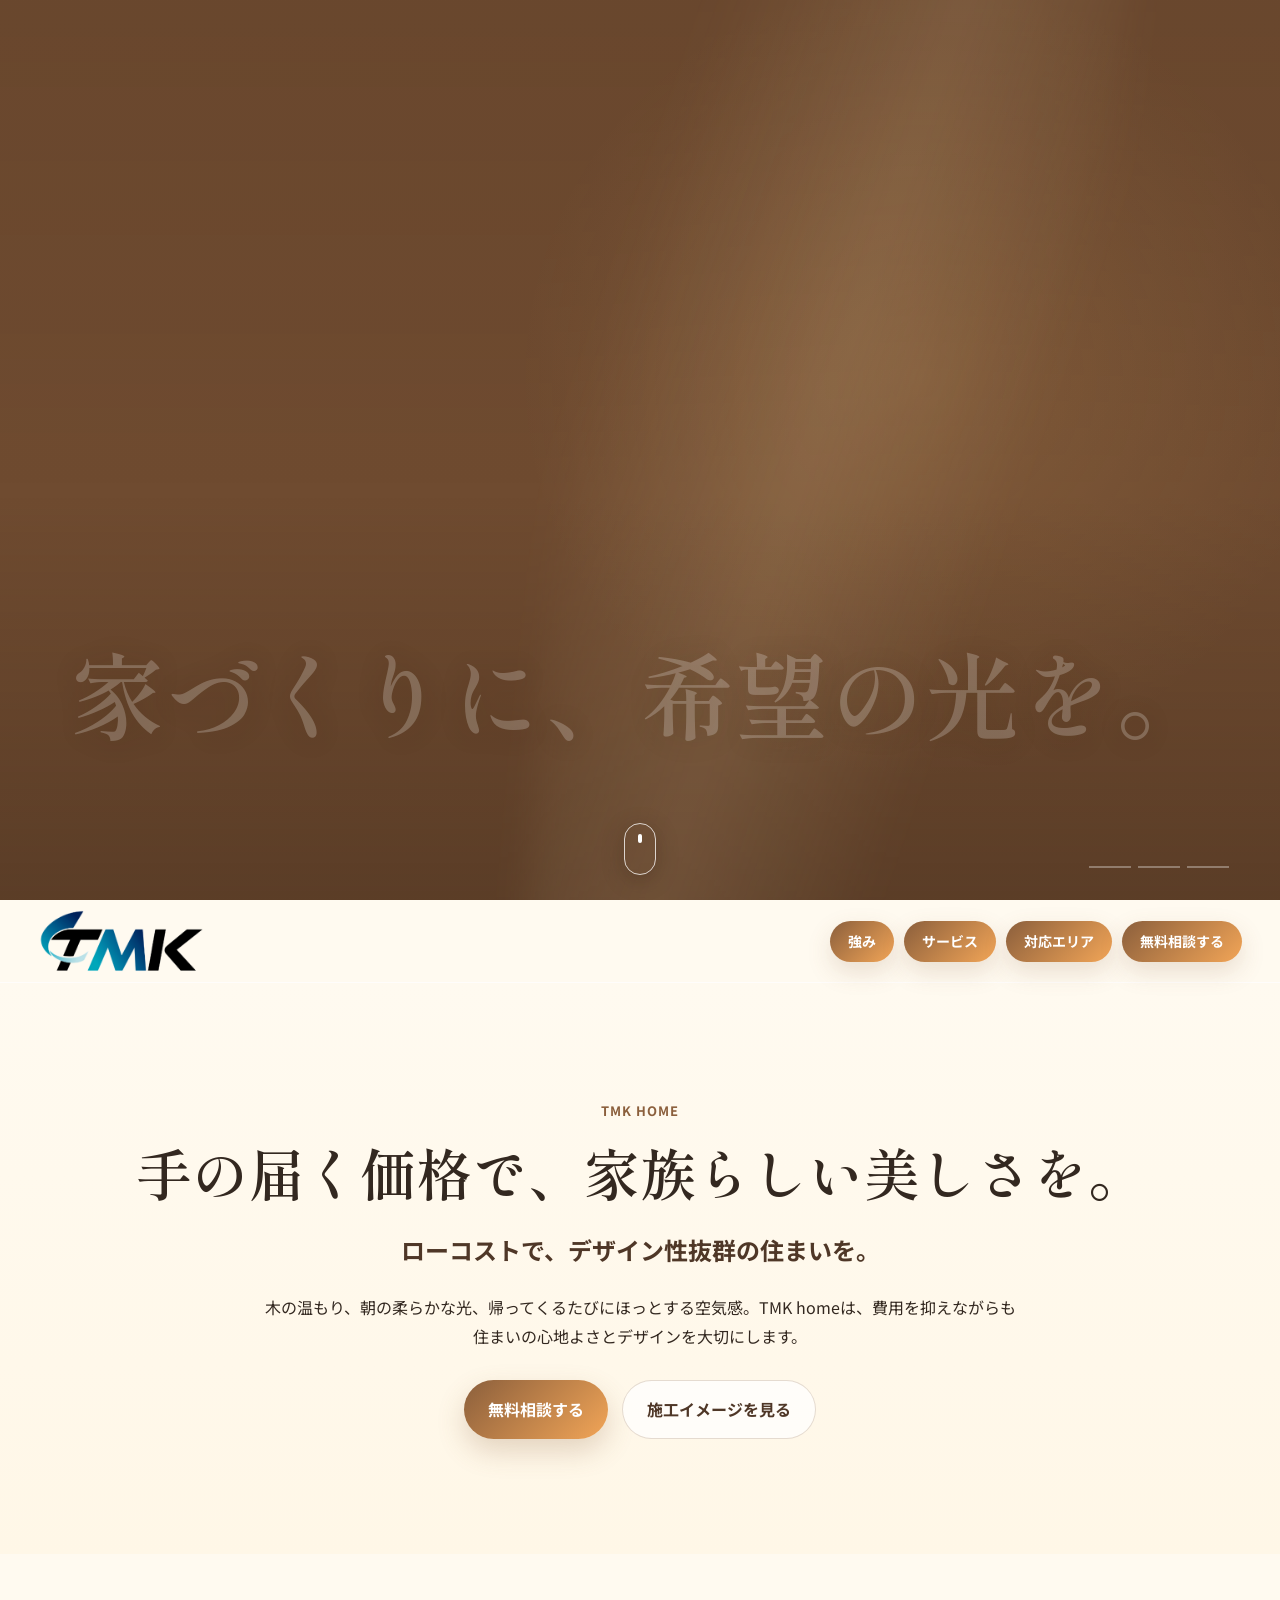
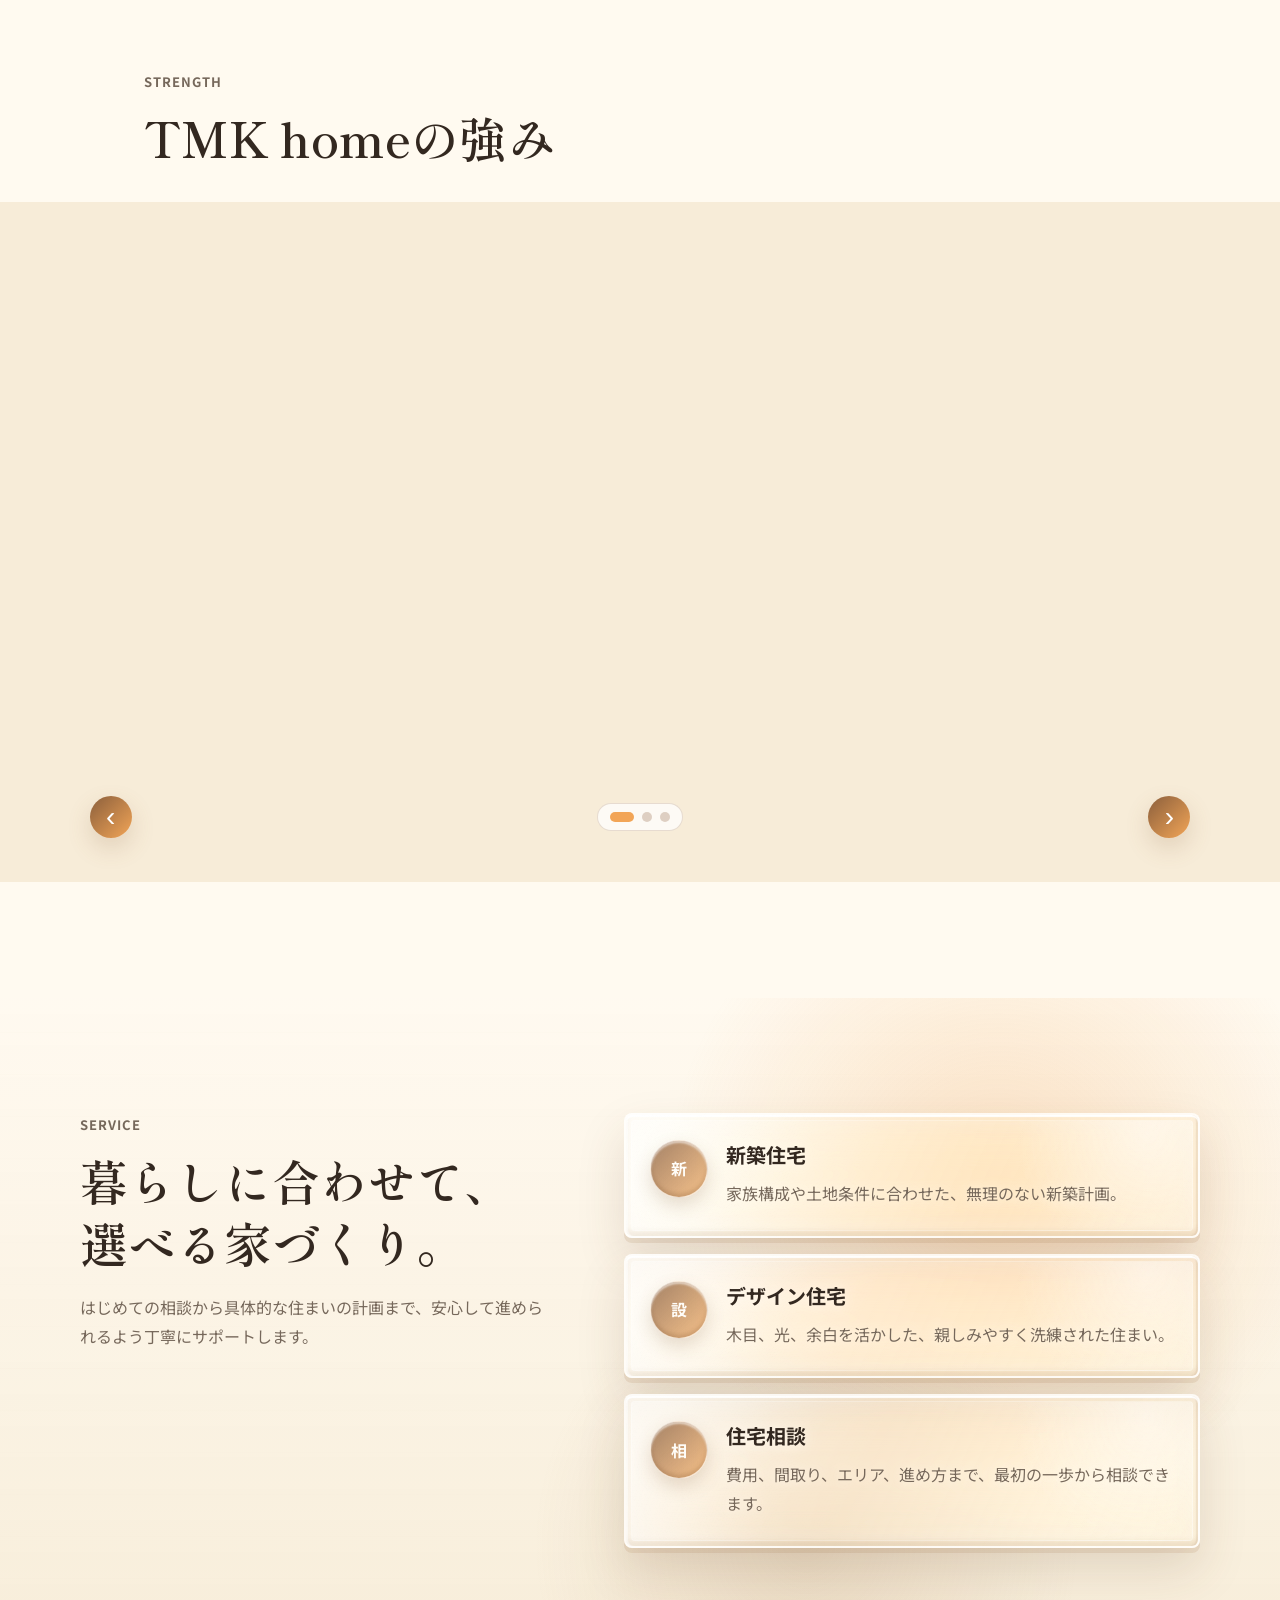
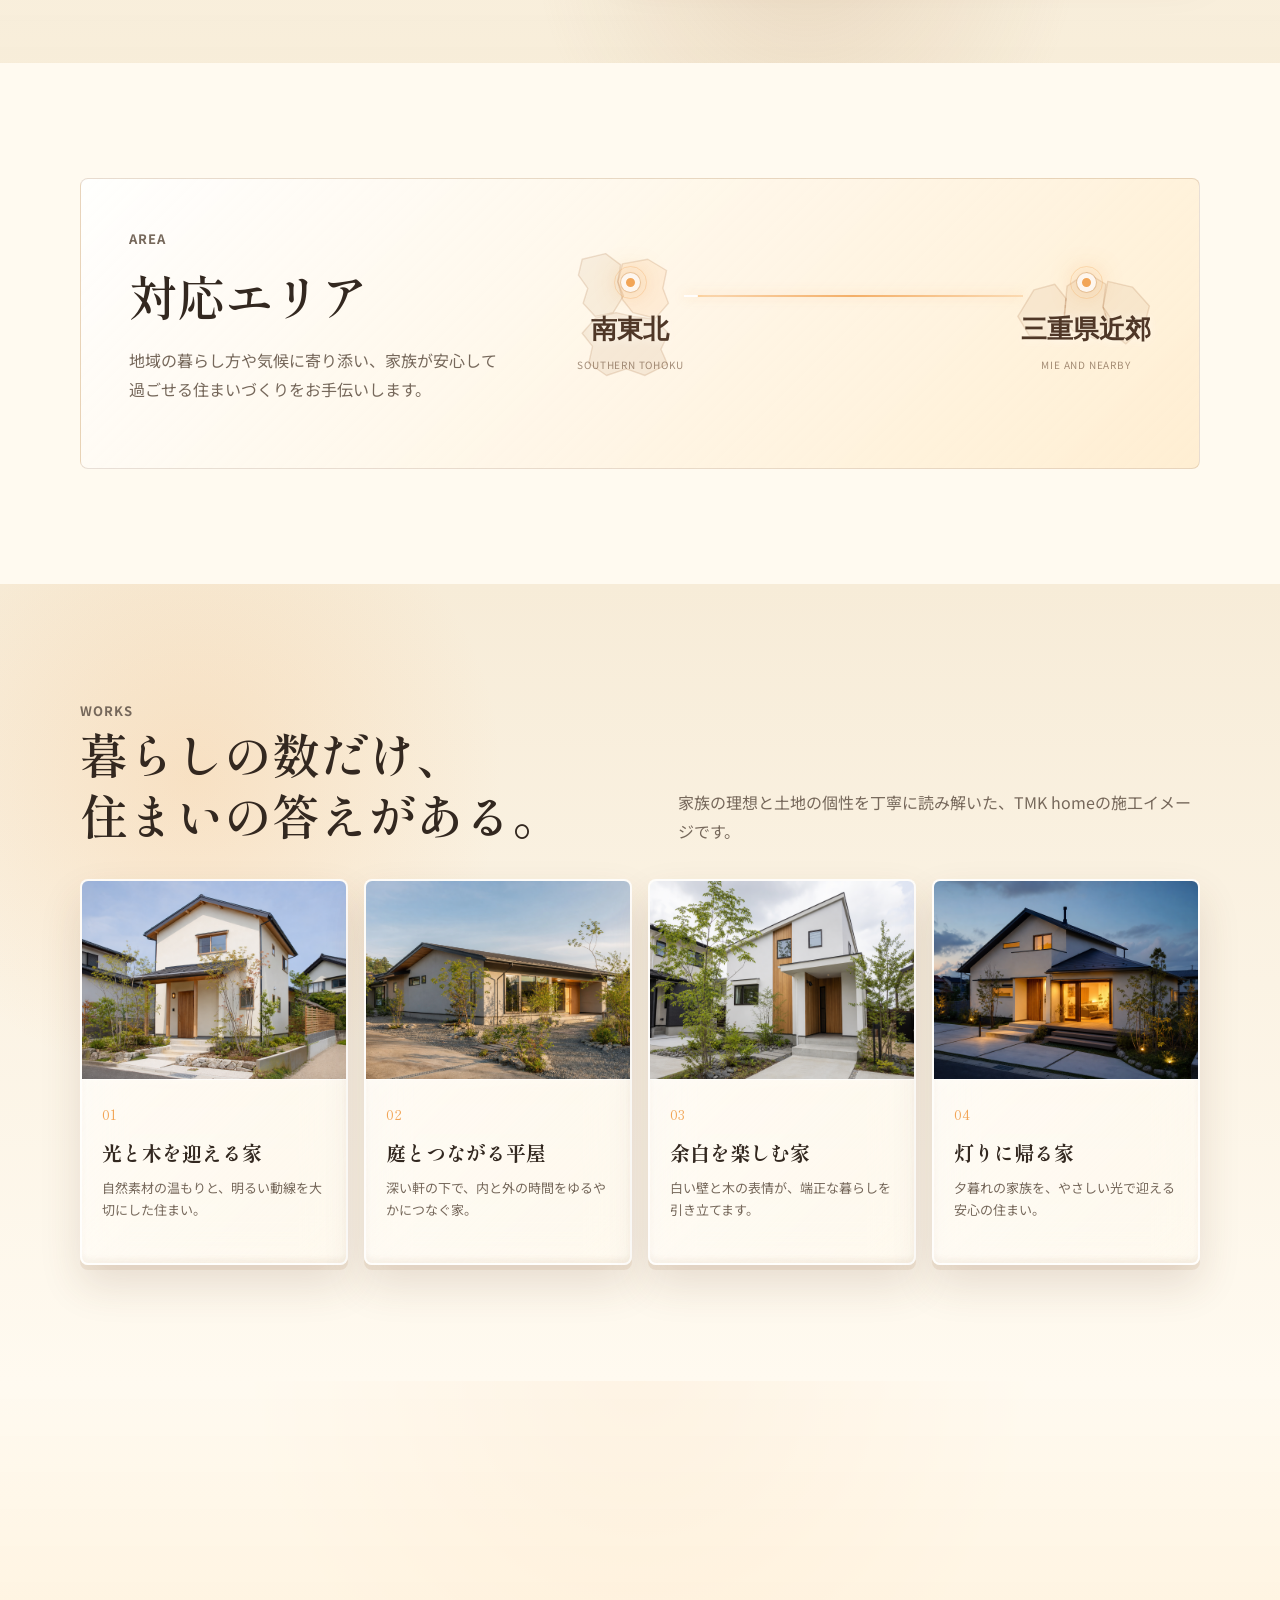
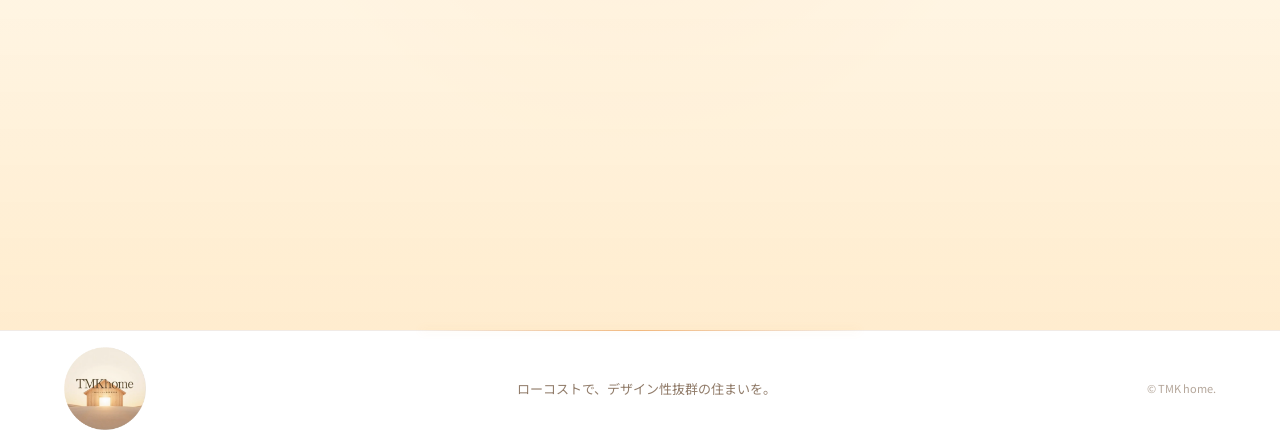
<file: index.html>
<!DOCTYPE html>
<html lang="ja">
<head>
  <meta charset="UTF-8">
  <meta name="viewport" content="width=device-width, initial-scale=1.0">
  <title>TMK home | 家づくりに、希望の光を。</title>
  <meta name="description" content="TMK homeは、南東北・三重県近郊でローコストかつデザイン性の高い住まいづくりを行う住宅会社です。">
  <link rel="preconnect" href="https://fonts.googleapis.com">
  <link rel="preconnect" href="https://fonts.gstatic.com" crossorigin>
  <link href="https://fonts.googleapis.com/css2?family=Noto+Sans+JP:wght@400;500;700&family=Shippori+Mincho:wght@500;600&display=swap" rel="stylesheet">
  <link rel="stylesheet" href="styles.css">
</head>
<body>
  <main id="top">
    <section class="cinematic-hero" aria-label="朝日の差し込むTMK homeの住まい">
      <div class="hero-tour">
        <img class="tour-frame" src="hero-cinematic.png" alt="朝日が差し込む木の温もりあるリビング全景">
        <img class="tour-frame" src="hero-tour-2.png" alt="リビングからダイニングとキッチンへ近づく眺め">
        <img class="tour-frame" src="hero-tour-3.png" alt="ソファと階段を中心に眺めるリビング">
      </div>
      <span class="cinematic-light" aria-hidden="true"></span>
      <h1 class="cinematic-copy">家づくりに、希望の光を。</h1>
      <div class="tour-progress" aria-hidden="true"><span></span><span></span><span></span></div>
      <a class="scroll-cue" href="#message" aria-label="次のセクションへスクロール">
        <span></span>
      </a>
    </section>

  <header class="site-header">
    <a class="header-logo" href="#top" aria-label="TMK home トップへ">
      <img src="logo2-clean.png" alt="TMK home">
    </a>
    <nav class="header-nav" aria-label="メインナビゲーション">
      <a class="nav-button" href="#strengths">強み</a>
      <a class="nav-button" href="#services">サービス</a>
      <a class="nav-button" href="#area">対応エリア</a>
      <a class="nav-button" href="#contact">無料相談する</a>
    </nav>
  </header>

    <section class="section intro" id="message">
      <div class="section-inner narrow reveal">
        <p class="section-kicker intro-brand">TMK home</p>
        <h2 class="intro-copy">手の届く価格で、家族らしい美しさを。</h2>
        <p class="hero-copy intro-hero-copy">ローコストで、デザイン性抜群の住まいを。</p>
        <p>木の温もり、朝の柔らかな光、帰ってくるたびにほっとする空気感。TMK homeは、費用を抑えながらも住まいの心地よさとデザインを大切にします。</p>
        <div class="hero-actions intro-actions">
          <a class="button primary" href="#contact">無料相談する</a>
          <a class="button secondary" href="#works">施工イメージを見る</a>
        </div>
      </div>
    </section>

    <section class="section strengths" id="strengths">
      <div class="section-inner">
        <div class="section-heading reveal">
          <p class="section-kicker">Strength</p>
          <h2>TMK homeの強み</h2>
        </div>
      </div>
      <div class="strength-slider reveal" aria-label="TMK homeの強みスライド">
        <div class="strength-track">
          <article class="strength-slide is-active">
            <img class="strength-layer layer-right" src="tsuyomi1.png" alt="ローコストでも妥協しない家づくりのイメージ">
            <img class="strength-layer layer-center" src="tsuyomi1.png" alt="" aria-hidden="true">
            <img class="strength-layer layer-copy" src="tsuyomi1.png" alt="" aria-hidden="true">
          </article>
          <article class="strength-slide">
            <img class="strength-layer layer-right" src="tsuyomi2.png" alt="デザイン性の高い住まいのイメージ">
            <img class="strength-layer layer-center" src="tsuyomi2.png" alt="" aria-hidden="true">
            <img class="strength-layer layer-copy" src="tsuyomi2.png" alt="" aria-hidden="true">
          </article>
          <article class="strength-slide">
            <img class="strength-layer layer-right" src="tsuyomi3.png" alt="家族の未来を包み込む空間のイメージ">
            <img class="strength-layer layer-center" src="tsuyomi3.png" alt="" aria-hidden="true">
            <img class="strength-layer layer-copy" src="tsuyomi3.png" alt="" aria-hidden="true">
          </article>
        </div>
        <div class="slider-controls" aria-label="スライド操作">
          <button class="slider-arrow" type="button" data-slide-direction="-1" aria-label="前の強みを見る">‹</button>
          <div class="slider-dots" aria-label="スライド選択">
            <button class="is-active" type="button" data-slide-index="0" aria-label="1枚目を表示"></button>
            <button type="button" data-slide-index="1" aria-label="2枚目を表示"></button>
            <button type="button" data-slide-index="2" aria-label="3枚目を表示"></button>
          </div>
          <button class="slider-arrow" type="button" data-slide-direction="1" aria-label="次の強みを見る">›</button>
        </div>
      </div>
    </section>

    <section class="section services" id="services">
      <div class="section-inner split">
        <div class="section-heading reveal">
          <p class="section-kicker">Service</p>
          <h2>暮らしに合わせて、<br>選べる家づくり。</h2>
          <p>はじめての相談から具体的な住まいの計画まで、安心して進められるよう丁寧にサポートします。</p>
        </div>
        <div class="service-list">
          <article class="service-item reveal">
            <div class="service-icon">新</div>
            <div>
              <h3>新築住宅</h3>
              <p>家族構成や土地条件に合わせた、無理のない新築計画。</p>
            </div>
          </article>
          <article class="service-item reveal">
            <div class="service-icon">設</div>
            <div>
              <h3>デザイン住宅</h3>
              <p>木目、光、余白を活かした、親しみやすく洗練された住まい。</p>
            </div>
          </article>
          <article class="service-item reveal">
            <div class="service-icon">相</div>
            <div>
              <h3>住宅相談</h3>
              <p>費用、間取り、エリア、進め方まで、最初の一歩から相談できます。</p>
            </div>
          </article>
        </div>
      </div>
    </section>

    <section class="section area" id="area">
      <div class="section-inner area-inner reveal">
        <div>
          <p class="section-kicker">Area</p>
          <h2>対応エリア</h2>
          <p>地域の暮らし方や気候に寄り添い、家族が安心して過ごせる住まいづくりをお手伝いします。</p>
        </div>
        <div class="area-route" aria-label="対応エリア：南東北、三重県近郊">
          <div class="area-point">
            <svg class="area-map area-map-tohoku" viewBox="0 0 160 150" aria-hidden="true">
              <path class="map-prefecture" d="M29 15 54 9 70 21 67 39 73 54 62 72 43 76 30 62 35 46 25 32Z" />
              <path class="map-prefecture" d="M72 20 99 15 119 27 115 46 121 62 107 78 83 72 72 58 67 39Z" />
              <path class="map-prefecture" d="M43 78 65 72 83 76 106 79 121 94 113 111 120 127 96 139 76 132 55 139 36 126 40 108 29 94Z" />
            </svg>
            <span class="area-dot" aria-hidden="true"></span>
            <span class="area-name">南東北</span>
            <small>Southern Tohoku</small>
          </div>
          <div class="area-light" aria-hidden="true"><span></span></div>
          <div class="area-point">
            <svg class="area-map area-map-tokai" viewBox="0 0 180 150" aria-hidden="true">
              <path d="M18 76 35 48 57 42 69 57 67 81 52 99 30 96Z" />
              <path d="M70 44 91 30 111 42 108 66 119 82 101 100 76 91 67 75Z" />
              <path d="M113 39 139 45 157 65 151 88 132 105 116 92 108 66Z" />
              <path class="map-border" d="M69 57 67 75M108 66 116 92" />
            </svg>
            <span class="area-dot" aria-hidden="true"></span>
            <span class="area-name">三重県近郊</span>
            <small>Mie and nearby</small>
          </div>
        </div>
      </div>
    </section>

    <section class="section works" id="works">
      <div class="section-inner">
        <div class="section-heading works-heading reveal">
          <p class="section-kicker">Works</p>
          <h2>暮らしの数だけ、<br>住まいの答えがある。</h2>
          <p>家族の理想と土地の個性を丁寧に読み解いた、TMK homeの施工イメージです。</p>
        </div>
        <div class="works-grid">
          <article class="work-card reveal">
            <img src="case1.png" alt="木の玄関が印象的な白い二階建て住宅">
            <div class="work-card-body"><span>01</span><h3>光と木を迎える家</h3><p>自然素材の温もりと、明るい動線を大切にした住まい。</p></div>
          </article>
          <article class="work-card reveal">
            <img src="case2.png" alt="深い軒を持つ平屋住宅">
            <div class="work-card-body"><span>02</span><h3>庭とつながる平屋</h3><p>深い軒の下で、内と外の時間をゆるやかにつなぐ家。</p></div>
          </article>
          <article class="work-card reveal">
            <img src="case3.png" alt="白と木を組み合わせた現代的な住宅">
            <div class="work-card-body"><span>03</span><h3>余白を楽しむ家</h3><p>白い壁と木の表情が、端正な暮らしを引き立てます。</p></div>
          </article>
          <article class="work-card reveal">
            <img src="case4.png" alt="夕暮れに灯りがともる住宅">
            <div class="work-card-body"><span>04</span><h3>灯りに帰る家</h3><p>夕暮れの家族を、やさしい光で迎える安心の住まい。</p></div>
          </article>
        </div>
      </div>
    </section>

    <section class="contact" id="contact">
      <div class="contact-inner reveal">
        <p class="section-kicker">Contact</p>
        <h2>まずは理想の暮らしを<br>聞かせてください</h2>
        <p>予算のこと、デザインのこと、土地や間取りのこと。まだ具体的でなくても大丈夫です。</p>
        <a class="button primary" href="mailto:info@example.com">無料相談する</a>
      </div>
    </section>
  </main>

  <footer class="site-footer">
    <img src="logo.png" alt="TMK home" class="footer-logo">
    <p>ローコストで、デザイン性抜群の住まいを。</p>
    <small>&copy; TMK home.</small>
  </footer>

  <script src="script.js"></script>
</body>
</html>
</file>
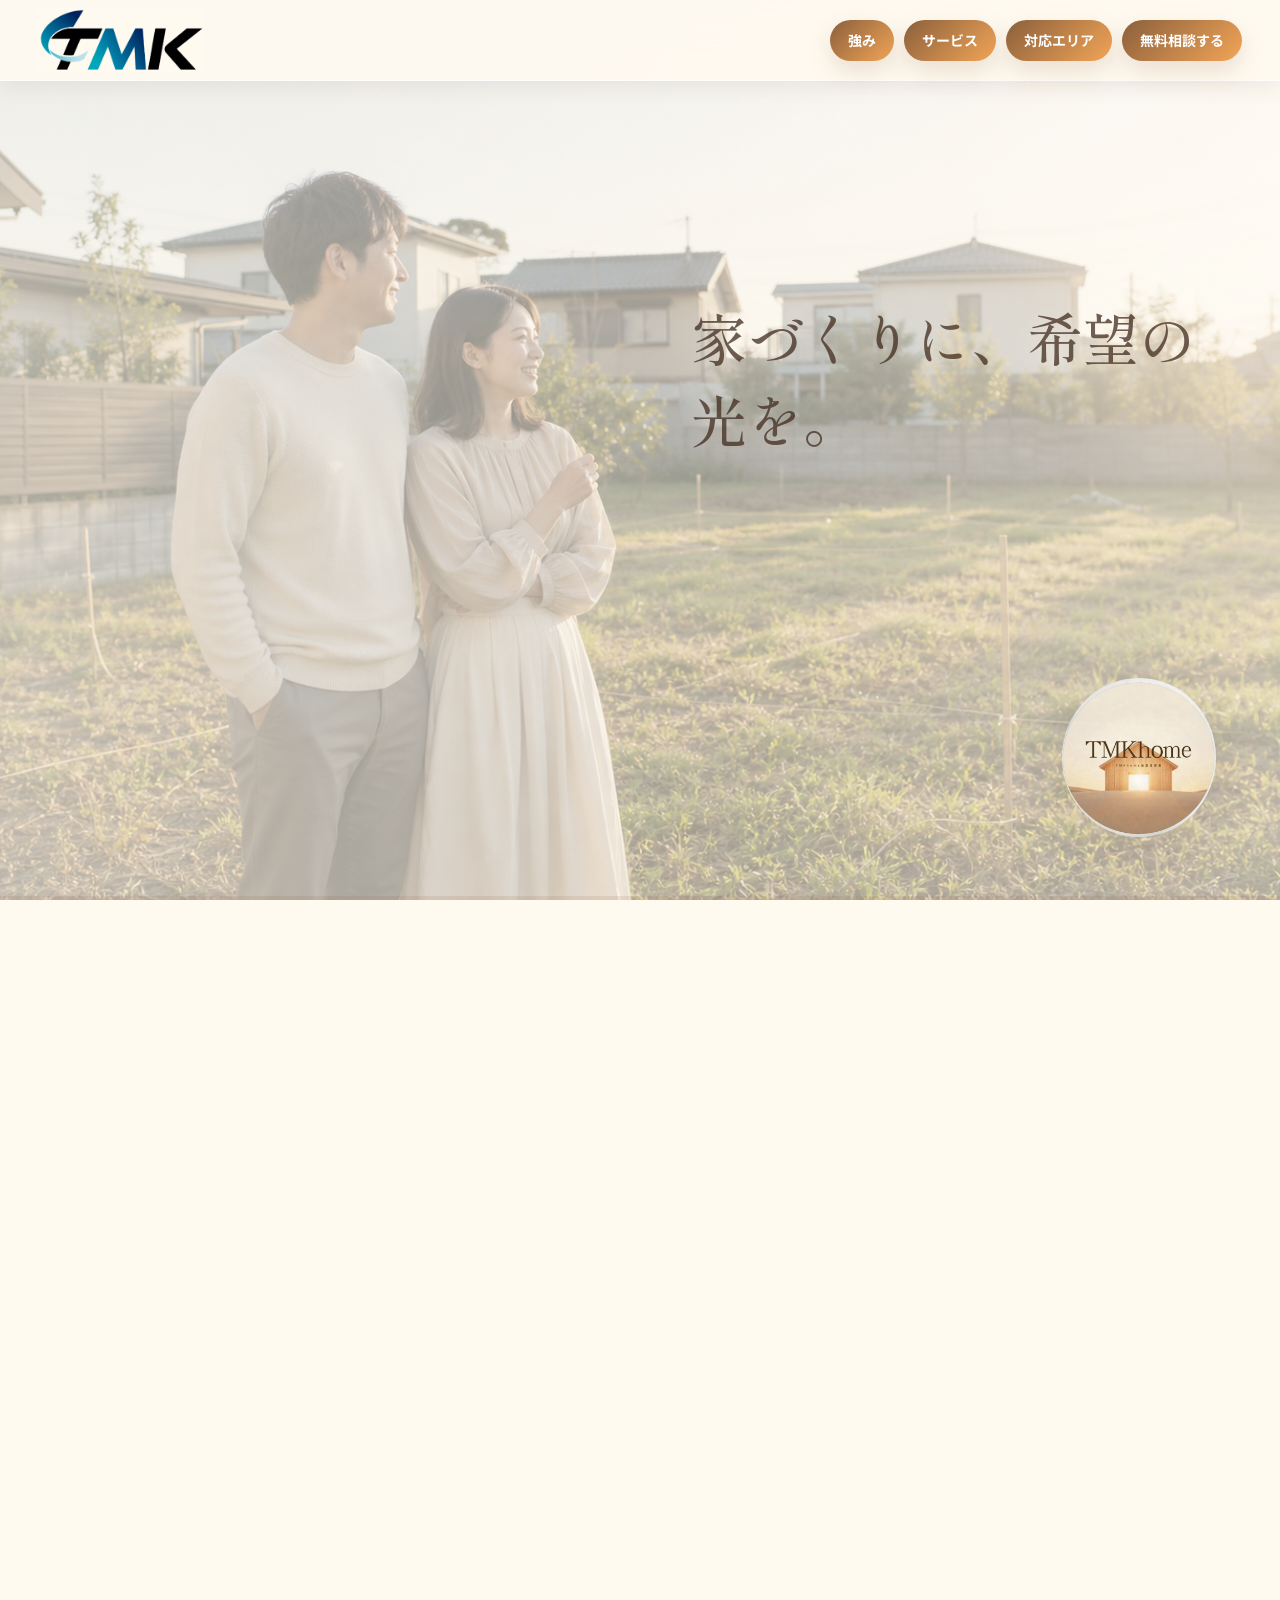
<file: horizontal.html>
<!DOCTYPE html>
<html lang="ja">
<head>
  <meta charset="UTF-8">
  <meta name="viewport" content="width=device-width, initial-scale=1.0">
  <title>TMK home | 横スクロールデモ</title>
  <meta name="description" content="TMK homeのトップページ横スクロールデモです。">
  <link rel="preconnect" href="https://fonts.googleapis.com">
  <link rel="preconnect" href="https://fonts.gstatic.com" crossorigin>
  <link href="https://fonts.googleapis.com/css2?family=Noto+Sans+JP:wght@400;500;700&family=Shippori+Mincho:wght@500;600&display=swap" rel="stylesheet">
  <link rel="stylesheet" href="styles.css">
  <link rel="stylesheet" href="horizontal.css?v=20260711-mobile-intro-fix">
</head>
<body class="horizontal-page">
  <header class="site-header">
    <a class="header-logo" href="#top" aria-label="TMK home トップへ">
      <img src="logo2-clean.png" alt="TMK home">
    </a>
    <nav class="header-nav" aria-label="メインナビゲーション">
      <a class="nav-button" href="#strengths">強み</a>
      <a class="nav-button" href="#services">サービス</a>
      <a class="nav-button" href="#area">対応エリア</a>
      <a class="nav-button" href="#contact">無料相談する</a>
    </nav>
  </header>

  <main class="horizontal-scroll" id="top">
    <div class="horizontal-sticky">
      <div class="horizontal-track">
        <section class="horizontal-panel hero" data-panel="top">
          <div class="hero-bg" aria-hidden="true"></div>
          <img src="logo.png" alt="" class="hero-watermark" aria-hidden="true">
          <div class="hero-inner reveal">
            <h1>家づくりに、希望の光を。</h1>
          </div>
          <img src="logo.jpg" alt="TMK home" class="hero-corner-logo">
        </section>

        <section class="horizontal-panel intro" data-panel="intro">
          <div class="section-inner narrow reveal">
            <p class="section-kicker">TMK home</p>
            <h2>手の届く価格で、家族らしい美しさを。</h2>
            <p>木の温もり、朝の柔らかな光、帰ってくるたびにほっとする空気感。TMK homeは、費用を抑えながらも住まいの心地よさとデザインを大切にします。</p>
          </div>
        </section>

        <section class="horizontal-panel strengths" id="strengths" data-panel="strengths">
          <div class="section-inner">
            <div class="section-heading reveal">
              <p class="section-kicker">Strength</p>
              <h2>TMK homeの強み</h2>
            </div>
          </div>
          <div class="horizontal-strength-list reveal" aria-label="TMK homeの3つの強み">
            <article class="horizontal-strength-item">
              <span class="horizontal-strength-icon" aria-hidden="true">価</span>
              <span class="horizontal-strength-number">01</span>
              <h3>ローコストでも、<br>妥協しない。</h3>
              <p>予算の不安に寄り添いながら、暮らしやすさと見た目の心地よさを両立します。</p>
            </article>
            <article class="horizontal-strength-item">
              <span class="horizontal-strength-icon" aria-hidden="true">美</span>
              <span class="horizontal-strength-number">02</span>
              <h3>永く愛せる、<br>美しい住まい。</h3>
              <p>シンプルで永く愛せる外観と、光や素材感を活かした内装をご提案します。</p>
            </article>
            <article class="horizontal-strength-item">
              <span class="horizontal-strength-icon" aria-hidden="true">家</span>
              <span class="horizontal-strength-number">03</span>
              <h3>家族の未来を、<br>包み込む空間。</h3>
              <p>今の暮らしだけでなく、これからの家族の変化まで見据えた住まいを形にします。</p>
            </article>
          </div>
        </section>

        <section class="horizontal-panel services" id="services" data-panel="services">
          <div class="section-inner split">
            <div class="section-heading reveal">
              <p class="section-kicker">Service</p>
              <h2>暮らしに合わせて選べる家づくり</h2>
              <p>はじめての相談から具体的な住まいの計画まで、安心して進められるよう丁寧にサポートします。</p>
            </div>
            <div class="service-list">
              <article class="service-item reveal">
                <div class="service-icon">新</div>
                <div>
                  <h3>新築住宅</h3>
                  <p>家族構成や土地条件に合わせた、無理のない新築計画。</p>
                </div>
              </article>
              <article class="service-item reveal">
                <div class="service-icon">設</div>
                <div>
                  <h3>デザイン住宅</h3>
                  <p>木目、光、余白を活かした、親しみやすく洗練された住まい。</p>
                </div>
              </article>
              <article class="service-item reveal">
                <div class="service-icon">相</div>
                <div>
                  <h3>住宅相談</h3>
                  <p>費用、間取り、エリア、進め方まで、最初の一歩から相談できます。</p>
                </div>
              </article>
            </div>
          </div>
        </section>

        <section class="horizontal-panel area" id="area" data-panel="area">
          <div class="section-inner area-inner reveal">
            <div>
              <p class="section-kicker">Area</p>
              <h2>対応エリア</h2>
              <p>地域の暮らし方や気候に寄り添い、家族が安心して過ごせる住まいづくりをお手伝いします。</p>
            </div>
            <div class="area-tags" aria-label="対応エリア一覧">
              <article class="area-map-card">
                <img class="area-map" src="area-map-tohoku.svg" alt="東北六県のうち山形県、宮城県、福島県が光で囲われた地図">
                <span>南東北</span>
              </article>
              <article class="area-map-card">
                <img class="area-map" src="area-map-tokai.svg" alt="東海三県のうち三重県が光で囲われた地図">
                <span>三重県近郊</span>
              </article>
            </div>
          </div>
        </section>

        <section class="horizontal-panel contact" id="contact" data-panel="contact">
          <div class="contact-inner reveal">
            <p class="section-kicker">Contact</p>
            <h2>まずは理想の暮らしを聞かせてください</h2>
            <p>予算のこと、デザインのこと、土地や間取りのこと。まだ具体的でなくても大丈夫です。</p>
            <a class="button primary" href="mailto:info@example.com">無料相談する</a>
          </div>
        </section>
      </div>
    </div>
  </main>

  <script src="script.js"></script>
  <script src="horizontal.js"></script>
</body>
</html>
</file>
<file: styles.css>
:root {
  --ivory: #fffaf0;
  --cream: #f7ecd8;
  --beige: #e8d0ad;
  --wood: #8b5f3c;
  --wood-dark: #4f3727;
  --orange: #f2a557;
  --orange-soft: #ffd59b;
  --white: #ffffff;
  --ink: #332820;
  --muted: #76685b;
  --line: rgba(139, 95, 60, 0.2);
  --shadow: 0 20px 60px rgba(79, 55, 39, 0.14);
}

* {
  box-sizing: border-box;
}

html {
  scroll-behavior: smooth;
}

body {
  margin: 0;
  color: var(--ink);
  font-family: "Noto Sans JP", sans-serif;
  line-height: 1.8;
  background: var(--ivory);
}

img {
  max-width: 100%;
  display: block;
}

a {
  color: inherit;
  text-decoration: none;
}

.site-header {
  position: sticky;
  top: 0;
  z-index: 20;
  width: 100%;
  display: flex;
  align-items: center;
  justify-content: space-between;
  gap: 18px;
  padding: 8px clamp(14px, 3vw, 42px);
  background: rgba(255, 250, 240, 0.92);
  border-bottom: 1px solid rgba(255, 255, 255, 0.7);
  backdrop-filter: blur(18px);
}

.cinematic-hero {
  position: relative;
  width: 100%;
  height: 100svh;
  min-height: 560px;
  overflow: hidden;
  background: #6f4b30;
}

.cinematic-hero::after {
  content: "";
  position: absolute;
  inset: 0;
  background:
    linear-gradient(180deg, rgba(40, 26, 16, 0.08), transparent 55%, rgba(40, 26, 16, 0.28)),
    radial-gradient(circle at 72% 42%, rgba(255, 202, 126, 0.12), transparent 38%);
  pointer-events: none;
}

.hero-tour,
.tour-frame {
  position: absolute;
  inset: 0;
}

.tour-frame {
  width: 100%;
  height: 100%;
  object-fit: cover;
  object-position: center;
  opacity: 0;
  transform: scale(1.025);
  animation: roomTour 12s ease-in-out infinite;
  will-change: opacity, transform;
}

.tour-frame:nth-child(2) {
  animation-delay: 4s;
}

.tour-frame:nth-child(3) {
  animation-delay: 8s;
}

.cinematic-light {
  position: absolute;
  z-index: 1;
  top: -25%;
  right: 5%;
  width: 42%;
  height: 150%;
  background: linear-gradient(105deg, transparent 20%, rgba(255, 225, 174, 0.12) 48%, transparent 72%);
  filter: blur(18px);
  transform: translateX(-22%) rotate(4deg);
  animation: cinematicLight 9s ease-in-out infinite alternate;
  pointer-events: none;
}

.cinematic-copy {
  position: absolute;
  z-index: 2;
  left: 50%;
  bottom: clamp(112px, 17vh, 180px);
  width: 100%;
  margin: 0;
  padding-inline: 24px;
  color: rgba(255, 255, 255, 0.22);
  font-size: clamp(42px, 7.4vw, 116px);
  line-height: 1.15;
  text-align: center;
  text-shadow: 0 2px 28px rgba(47, 28, 15, 0.16);
  white-space: nowrap;
  transform: translateX(-50%);
  pointer-events: none;
}

.scroll-cue {
  position: absolute;
  z-index: 2;
  left: 50%;
  bottom: 25px;
  display: grid;
  place-items: start center;
  width: 32px;
  height: 52px;
  border: 1px solid rgba(255, 255, 255, 0.76);
  border-radius: 999px;
  transform: translateX(-50%);
  box-shadow: 0 5px 22px rgba(39, 24, 13, 0.25);
}

.scroll-cue span {
  width: 4px;
  height: 9px;
  margin-top: 10px;
  background: var(--white);
  border-radius: 999px;
  animation: scrollCue 1.8s ease-in-out infinite;
}

.tour-progress {
  position: absolute;
  z-index: 3;
  right: clamp(22px, 4vw, 56px);
  bottom: 32px;
  display: flex;
  gap: 7px;
}

.tour-progress span {
  position: relative;
  width: 42px;
  height: 2px;
  overflow: hidden;
  background: rgba(255, 255, 255, 0.32);
}

.tour-progress span::after {
  content: "";
  position: absolute;
  inset: 0;
  background: rgba(255, 255, 255, 0.94);
  transform: scaleX(0);
  transform-origin: left;
  animation: tourProgress 12s linear infinite;
}

.tour-progress span:nth-child(2)::after {
  animation-delay: 4s;
}

.tour-progress span:nth-child(3)::after {
  animation-delay: 8s;
}

@keyframes roomTour {
  0% { opacity: 0; transform: scale(1.025) translate3d(0, 0, 0); }
  4% { opacity: 1; }
  29% { opacity: 1; }
  34% { opacity: 0; transform: scale(1.11) translate3d(-0.9%, -0.6%, 0); }
  100% { opacity: 0; transform: scale(1.11) translate3d(-0.9%, -0.6%, 0); }
}

@keyframes tourProgress {
  0%, 1% { transform: scaleX(0); }
  32% { transform: scaleX(1); }
  33%, 100% { transform: scaleX(0); }
}

@keyframes cinematicLight {
  from { opacity: 0.35; transform: translateX(-22%) rotate(4deg); }
  to { opacity: 0.82; transform: translateX(12%) rotate(4deg); }
}

@keyframes scrollCue {
  0% { opacity: 0; transform: translateY(0); }
  30% { opacity: 1; }
  75%, 100% { opacity: 0; transform: translateY(19px); }
}

.header-logo,
.brand {
  display: inline-flex;
  align-items: center;
}

.header-logo {
  flex: 0 0 auto;
  width: clamp(126px, 13vw, 190px);
  min-height: 42px;
}

.header-logo img {
  width: 100%;
  height: auto;
  object-fit: contain;
}

.brand {
  width: 136px;
  min-height: 48px;
}

.brand-logo,
.footer-logo {
  width: 100%;
  height: auto;
  object-fit: contain;
}

.brand-logo:not([src]),
.footer-logo:not([src]) {
  display: none;
}

.header-nav {
  display: flex;
  align-items: center;
  justify-content: flex-end;
  gap: 10px;
  margin-left: auto;
  font-size: 14px;
  font-weight: 700;
}

.nav-button {
  display: inline-flex;
  align-items: center;
  justify-content: center;
  min-height: 38px;
  padding: 8px 18px;
  color: var(--white);
  white-space: nowrap;
  background: linear-gradient(135deg, var(--wood), var(--orange));
  border-radius: 999px;
  box-shadow: 0 10px 24px rgba(139, 95, 60, 0.18);
  transition: transform 0.25s ease, box-shadow 0.25s ease;
}

.nav-button:hover {
  transform: translateY(-2px);
  box-shadow: 0 14px 28px rgba(139, 95, 60, 0.24);
}

.hero {
  position: relative;
  min-height: 92vh;
  display: grid;
  align-items: center;
  overflow: hidden;
  padding: 96px clamp(20px, 6vw, 84px) 54px;
  background:
    linear-gradient(90deg, rgba(255, 250, 240, 0.96) 0%, rgba(255, 250, 240, 0.78) 46%, rgba(255, 250, 240, 0.18) 100%),
    linear-gradient(135deg, #fff8e8 0%, #f5d7a3 48%, #d8a16b 100%);
}

.hero::before {
  position: absolute;
  inset: auto -12% -32% auto;
  width: 58vw;
  max-width: 720px;
  aspect-ratio: 1;
  content: "";
  border-radius: 50%;
  background: radial-gradient(circle, rgba(255, 198, 106, 0.72), rgba(255, 198, 106, 0.18) 46%, rgba(255, 198, 106, 0) 68%);
}

.hero-bg {
  position: absolute;
  inset: 0;
  opacity: 0.3;
  background-image:
    linear-gradient(120deg, transparent 0 52%, rgba(255, 255, 255, 0.42) 52% 54%, transparent 54%),
    repeating-linear-gradient(90deg, rgba(139, 95, 60, 0.08) 0 1px, transparent 1px 88px);
}

.hero-watermark {
  position: absolute;
  top: 51%;
  right: clamp(-160px, 3vw, 70px);
  width: min(680px, 56vw);
  opacity: 0.16;
  transform: translateY(-50%);
  pointer-events: none;
}

.hero-inner {
  position: relative;
  z-index: 1;
  max-width: 720px;
}

.eyebrow,
.section-kicker {
  margin: 0 0 14px;
  color: var(--wood);
  font-size: 13px;
  font-weight: 700;
  letter-spacing: 0.08em;
  text-transform: uppercase;
}

h1,
h2,
h3,
p {
  margin-top: 0;
}

h1,
h2 {
  font-family: "Shippori Mincho", serif;
  font-weight: 600;
  line-height: 1.28;
}

h1 {
  margin-bottom: 22px;
  color: var(--wood-dark);
  font-size: clamp(44px, 7vw, 86px);
}

h2 {
  margin-bottom: 20px;
  font-size: clamp(28px, 4vw, 48px);
}

.intro-copy {
  position: relative;
  left: 50%;
  display: block;
  width: max-content;
  font-size: clamp(34px, 4.8vw, 56px);
  text-align: center;
  transform: translateX(-50%);
  white-space: nowrap;
}

h3 {
  margin-bottom: 10px;
  font-size: 20px;
  line-height: 1.45;
}

.hero-copy {
  max-width: 520px;
  margin-bottom: 34px;
  color: var(--wood-dark);
  font-size: clamp(18px, 2.4vw, 24px);
  font-weight: 700;
}

.hero-actions {
  display: flex;
  flex-wrap: wrap;
  gap: 14px;
}

.button {
  display: inline-flex;
  align-items: center;
  justify-content: center;
  min-height: 52px;
  padding: 14px 24px;
  border-radius: 999px;
  font-weight: 700;
  transition: transform 0.25s ease, box-shadow 0.25s ease, background 0.25s ease;
}

.button:hover {
  transform: translateY(-2px);
}

.button.primary {
  color: var(--white);
  background: linear-gradient(135deg, var(--wood), var(--orange));
  box-shadow: 0 12px 28px rgba(139, 95, 60, 0.24);
}

.button.secondary {
  color: var(--wood-dark);
  background: rgba(255, 255, 255, 0.74);
  border: 1px solid rgba(139, 95, 60, 0.22);
}

.section {
  padding: clamp(72px, 9vw, 120px) clamp(20px, 5vw, 72px);
}

.section-inner {
  width: min(1120px, 100%);
  margin: 0 auto;
}

.narrow {
  width: min(760px, 100%);
  text-align: center;
}

.intro {
  position: relative;
  overflow: hidden;
  background: linear-gradient(180deg, var(--ivory), #fff7e7);
}

.intro h1 {
  margin-bottom: 12px;
  font-size: clamp(38px, 6vw, 72px);
}

.intro-hero-copy {
  max-width: none;
  margin: 0 0 22px;
  text-align: center;
}

.intro-actions {
  justify-content: center;
  margin-top: 30px;
}

.intro-brand {
  margin-top: 0;
}

.intro .section-inner {
  position: relative;
  z-index: 1;
}

.intro p:last-child,
.section-heading p,
.area p,
.contact p {
  color: var(--muted);
}

.section-heading {
  margin-bottom: 34px;
}

.strengths {
  padding-left: 0;
  padding-right: 0;
}

.strengths .section-inner {
  padding-inline: clamp(20px, 5vw, 72px);
}

.service-item {
  background:
    linear-gradient(115deg, rgba(255, 255, 255, 0.42) 0%, rgba(255, 255, 255, 0.1) 42%, rgba(255, 240, 216, 0.2) 100%);
  border: 2px solid rgba(255, 255, 255, 0.76);
  box-shadow:
    0 22px 48px rgba(91, 60, 34, 0.15),
    0 5px 0 rgba(154, 102, 54, 0.12),
    inset 0 2px 1px rgba(255, 255, 255, 0.96),
    inset 2px 0 1px rgba(255, 255, 255, 0.56),
    inset -2px 0 1px rgba(148, 96, 49, 0.1),
    inset 0 -5px 5px rgba(143, 91, 43, 0.12);
  backdrop-filter: blur(24px) saturate(135%) contrast(104%);
  -webkit-backdrop-filter: blur(24px) saturate(135%) contrast(104%);
}

.strength-slider {
  position: relative;
  overflow: hidden;
  width: 100%;
  background: var(--cream);
}

.strength-track {
  position: relative;
  min-height: clamp(500px, 62vw, 680px);
}

.strength-slide {
  position: absolute;
  inset: 0;
  display: grid;
  grid-template-columns: minmax(0, 1fr);
  align-items: center;
  padding: clamp(42px, 7vw, 96px) clamp(20px, 7vw, 96px);
  opacity: 0;
  transform: translateX(18px);
  pointer-events: none;
  transition: opacity 0.45s ease, transform 0.45s ease;
}

.strength-slide.is-active {
  opacity: 1;
  transform: translateX(0);
  pointer-events: auto;
}

.strength-slide img {
  position: absolute;
  inset: 0;
  width: 100%;
  height: 100%;
  object-fit: cover;
  background: var(--cream);
}

.strength-layer {
  opacity: 0;
  transform: scale(1.025);
  will-change: opacity, transform, clip-path;
}

.layer-right {
  clip-path: inset(0 0 0 60%);
}

.layer-center {
  clip-path: inset(0 31% 0 26%);
}

.layer-copy {
  clip-path: inset(0 63% 0 0);
}

.strength-slider.is-playing .strength-slide.is-active .layer-right {
  animation: strengthReveal 1.05s 0.18s ease-out forwards;
}

.strength-slider.is-playing .strength-slide.is-active .layer-center {
  animation: strengthReveal 1.05s 1.22s ease-out forwards;
}

.strength-slider.is-playing .strength-slide.is-active .layer-copy {
  animation: strengthReveal 1.05s 2.28s ease-out forwards;
}

@keyframes strengthReveal {
  from { opacity: 0; transform: scale(1.035) translateX(14px); filter: blur(5px); }
  to { opacity: 1; transform: scale(1) translateX(0); filter: blur(0); }
}

.strength-copy {
  position: relative;
  z-index: 1;
  width: min(520px, 100%);
  padding: clamp(24px, 4vw, 42px);
  color: var(--wood-dark);
  background: rgba(255, 250, 240, 0.82);
  border: 1px solid rgba(139, 95, 60, 0.18);
  border-radius: 8px;
  box-shadow: var(--shadow);
  backdrop-filter: blur(12px);
}

.feature-number {
  display: inline-block;
  margin-bottom: 32px;
  color: var(--orange);
  font-family: "Shippori Mincho", serif;
  font-size: 34px;
  line-height: 1;
}

.strength-copy p,
.service-item p {
  margin-bottom: 0;
  color: var(--muted);
}

.slider-controls {
  position: absolute;
  left: clamp(20px, 7vw, 96px);
  right: clamp(20px, 7vw, 96px);
  bottom: clamp(20px, 4vw, 44px);
  display: flex;
  align-items: center;
  justify-content: space-between;
  pointer-events: none;
}

.slider-arrow,
.slider-dots button {
  pointer-events: auto;
  border: 0;
  cursor: pointer;
}

.slider-arrow {
  display: grid;
  place-items: center;
  width: 42px;
  aspect-ratio: 1;
  color: var(--white);
  font-size: 28px;
  line-height: 1;
  background: linear-gradient(135deg, var(--wood), var(--orange));
  border-radius: 50%;
  box-shadow: 0 10px 24px rgba(139, 95, 60, 0.2);
}

.slider-dots {
  display: flex;
  gap: 8px;
  padding: 8px 12px;
  background: rgba(255, 255, 255, 0.75);
  border: 1px solid var(--line);
  border-radius: 999px;
}

.slider-dots button {
  width: 10px;
  height: 10px;
  padding: 0;
  background: rgba(139, 95, 60, 0.28);
  border-radius: 50%;
}

.slider-dots button.is-active {
  width: 24px;
  background: var(--orange);
  border-radius: 999px;
}

.services {
  position: relative;
  overflow: hidden;
  background:
    radial-gradient(circle at 78% 28%, rgba(242, 165, 87, 0.28), transparent 30%),
    radial-gradient(circle at 63% 82%, rgba(178, 136, 94, 0.2), transparent 28%),
    linear-gradient(180deg, rgba(255, 250, 240, 0.86), rgba(247, 236, 216, 0.94)),
    repeating-linear-gradient(0deg, rgba(139, 95, 60, 0.07) 0 1px, transparent 1px 42px);
}

.split {
  display: grid;
  grid-template-columns: 0.9fr 1.1fr;
  gap: clamp(28px, 6vw, 72px);
  align-items: start;
}

.service-list {
  display: grid;
  gap: 16px;
}

.service-item {
  position: relative;
  overflow: hidden;
  display: grid;
  grid-template-columns: 58px 1fr;
  gap: 18px;
  align-items: start;
  padding: 25px 24px 28px;
  border-radius: 8px;
  transition: border-color 0.3s ease, box-shadow 0.3s ease, transform 0.3s ease;
}

.service-item::before {
  content: "";
  position: absolute;
  top: -65%;
  left: -25%;
  width: 52%;
  height: 230%;
  background: linear-gradient(90deg, transparent, rgba(255, 255, 255, 0.28), transparent);
  transform: rotate(24deg);
  pointer-events: none;
}

.service-item::after {
  content: "";
  position: absolute;
  inset: 5px;
  background:
    linear-gradient(110deg, rgba(255, 255, 255, 0.3), transparent 24%),
    radial-gradient(circle at 92% 12%, rgba(255, 255, 255, 0.46), transparent 25%);
  border: 1px solid rgba(255, 255, 255, 0.3);
  border-radius: 4px;
  box-shadow: inset 0 0 18px rgba(255, 255, 255, 0.16);
  pointer-events: none;
}

.service-item:hover {
  border-color: rgba(255, 255, 255, 0.98);
  transform: translateY(-3px);
  box-shadow:
    0 28px 58px rgba(91, 60, 34, 0.2),
    0 6px 0 rgba(154, 102, 54, 0.14),
    inset 0 2px 1px rgba(255, 255, 255, 1),
    inset 2px 0 1px rgba(255, 255, 255, 0.65),
    inset -2px 0 1px rgba(148, 96, 49, 0.1),
    inset 0 -5px 5px rgba(143, 91, 43, 0.13);
}

.service-icon {
  position: relative;
  z-index: 1;
  display: grid;
  place-items: center;
  width: 58px;
  aspect-ratio: 1;
  color: #fffdf8;
  font-weight: 700;
  background: linear-gradient(135deg, rgba(139, 95, 60, 0.78), rgba(242, 165, 87, 0.68));
  border: 1px solid rgba(255, 255, 255, 0.64);
  border-radius: 50%;
  box-shadow:
    0 8px 18px rgba(119, 73, 34, 0.18),
    inset 0 2px 2px rgba(255, 255, 255, 0.55),
    inset 0 -3px 4px rgba(91, 52, 22, 0.2);
  backdrop-filter: blur(8px);
}

.service-item > div:last-child {
  position: relative;
  z-index: 1;
  text-shadow: 0 1px 12px rgba(255, 252, 245, 0.9);
}

.area {
  background: #fffaf0;
}

.works {
  position: relative;
  overflow: hidden;
  background:
    radial-gradient(circle at 15% 24%, rgba(242, 165, 87, 0.2), transparent 25%),
    linear-gradient(180deg, #f7ecd8, #fffaf0);
}

.works-heading {
  display: grid;
  grid-template-columns: 1fr 1fr;
  column-gap: clamp(28px, 6vw, 80px);
  align-items: end;
}

.works-heading .section-kicker {
  grid-column: 1 / -1;
}

.works-heading h2,
.works-heading p {
  margin-bottom: 0;
}

.works-heading p {
  color: var(--muted);
}

.works-grid {
  display: grid;
  grid-template-columns: repeat(4, minmax(0, 1fr));
  gap: 16px;
}

.work-card {
  position: relative;
  overflow: hidden;
  min-width: 0;
  background: rgba(255, 255, 255, 0.24);
  border: 2px solid rgba(255, 255, 255, 0.78);
  border-radius: 8px;
  box-shadow:
    0 20px 42px rgba(91, 60, 34, 0.14),
    0 5px 0 rgba(154, 102, 54, 0.1),
    inset 0 2px 1px rgba(255, 255, 255, 0.92),
    inset 0 -4px 5px rgba(143, 91, 43, 0.1);
  backdrop-filter: blur(20px) saturate(125%);
  transition: transform 0.35s ease, box-shadow 0.35s ease;
}

.work-card:hover {
  transform: translateY(-6px);
  box-shadow:
    0 28px 52px rgba(91, 60, 34, 0.2),
    0 6px 0 rgba(154, 102, 54, 0.12),
    inset 0 2px 1px rgba(255, 255, 255, 0.96),
    inset 0 -4px 5px rgba(143, 91, 43, 0.1);
}

.work-card > img {
  width: 100%;
  aspect-ratio: 4 / 3;
  object-fit: cover;
}

.work-card-body {
  position: relative;
  min-height: 184px;
  padding: 22px 20px 24px;
  background: linear-gradient(135deg, rgba(255, 255, 255, 0.48), rgba(255, 247, 234, 0.16));
  border-top: 1px solid rgba(255, 255, 255, 0.78);
  box-shadow: inset 0 2px 10px rgba(255, 255, 255, 0.22);
}

.work-card-body span {
  display: block;
  margin-bottom: 10px;
  color: var(--orange);
  font-family: "Shippori Mincho", serif;
  font-size: 14px;
}

.work-card-body h3 {
  font-family: "Shippori Mincho", serif;
}

.work-card-body p {
  margin-bottom: 0;
  color: var(--muted);
  font-size: 13px;
  line-height: 1.75;
}

.area-inner {
  display: grid;
  grid-template-columns: minmax(260px, 0.78fr) minmax(440px, 1.22fr);
  gap: clamp(38px, 6vw, 92px);
  align-items: center;
  padding: clamp(28px, 5vw, 48px);
  background: linear-gradient(135deg, rgba(255, 255, 255, 0.86), rgba(255, 225, 176, 0.46));
  border: 1px solid var(--line);
  border-radius: 8px;
}

.area-route {
  display: grid;
  grid-template-columns: auto minmax(90px, 1fr) auto;
  align-items: center;
  width: 100%;
  min-height: 150px;
}

.area-point {
  position: relative;
  display: grid;
  justify-items: center;
  gap: 3px;
  min-width: 112px;
  min-height: 148px;
  align-content: center;
  color: var(--wood-dark);
  text-align: center;
}

.area-map {
  position: absolute;
  top: 50%;
  left: 50%;
  width: 150px;
  height: 142px;
  overflow: visible;
  fill: rgba(188, 137, 91, 0.11);
  stroke: rgba(163, 108, 62, 0.19);
  stroke-linejoin: round;
  stroke-width: 1.5;
  transform: translate(-50%, -56%);
  pointer-events: none;
}

.area-map-tokai {
  width: 174px;
}

.area-map .map-border {
  fill: none;
  stroke: rgba(163, 108, 62, 0.16);
  stroke-dasharray: 3 4;
}

.area-map-tohoku .map-prefecture:nth-child(1) {
  fill: rgba(188, 137, 91, 0.1);
}

.area-map-tohoku .map-prefecture:nth-child(2) {
  fill: rgba(242, 165, 87, 0.12);
}

.area-map-tohoku .map-prefecture:nth-child(3) {
  fill: rgba(188, 137, 91, 0.13);
}

.area-dot {
  position: relative;
  width: 19px;
  height: 19px;
  margin-bottom: 12px;
  background: #f2a557;
  border: 5px solid rgba(255, 255, 255, 0.9);
  border-radius: 50%;
  box-shadow: 0 0 0 1px rgba(184, 116, 53, 0.28), 0 0 24px rgba(242, 165, 87, 0.72);
  z-index: 1;
}

.area-dot::after {
  content: "";
  position: absolute;
  inset: -12px;
  border: 1px solid rgba(242, 165, 87, 0.3);
  border-radius: 50%;
}

.area-name {
  position: relative;
  z-index: 1;
  font-family: "Noto Serif JP", serif;
  font-size: clamp(20px, 2vw, 27px);
  font-weight: 700;
  text-shadow: 0 1px 10px rgba(255, 250, 240, 0.95);
}

.area-point small {
  position: relative;
  z-index: 1;
  color: rgba(99, 68, 43, 0.58);
  font-size: 10px;
  letter-spacing: 0.08em;
  text-transform: uppercase;
}

.area-light {
  position: relative;
  height: 2px;
  margin: 0 -2px 55px;
  overflow: hidden;
  background: linear-gradient(90deg, rgba(242, 165, 87, 0.32), rgba(242, 165, 87, 0.88), rgba(242, 165, 87, 0.32));
  box-shadow: 0 0 12px rgba(242, 165, 87, 0.38);
}

.area-light span {
  position: absolute;
  top: -3px;
  left: -18px;
  width: 32px;
  height: 8px;
  background: rgba(255, 255, 255, 0.95);
  border-radius: 50%;
  box-shadow: 0 0 14px 5px rgba(255, 195, 112, 0.76);
  animation: areaLight 4.5s ease-in-out infinite;
}

@keyframes areaLight {
  0%, 12% { left: -18px; opacity: 0; }
  25% { opacity: 1; }
  78% { opacity: 1; }
  92%, 100% { left: calc(100% - 14px); opacity: 0; }
}

.contact {
  padding: clamp(78px, 10vw, 130px) clamp(20px, 5vw, 72px);
  text-align: center;
  background:
    linear-gradient(180deg, rgba(255, 250, 240, 0.78), rgba(255, 234, 200, 0.84)),
    radial-gradient(circle at 50% 0%, rgba(242, 165, 87, 0.34), transparent 46%);
}

.contact-inner {
  width: min(760px, 100%);
  margin: 0 auto;
}

.contact .button {
  margin-top: 12px;
}

.site-footer {
  position: relative;
  display: grid;
  grid-template-columns: auto 1fr auto;
  align-items: center;
  gap: clamp(20px, 4vw, 56px);
  min-height: 76px;
  padding: 16px clamp(22px, 5vw, 72px);
  color: var(--muted);
  background: var(--white);
  border-top: 1px solid rgba(139, 95, 60, 0.12);
  box-shadow: inset 0 1px 0 rgba(255, 255, 255, 0.9);
}

.site-footer::before {
  content: "";
  position: absolute;
  top: -1px;
  left: 50%;
  width: min(38vw, 440px);
  height: 1px;
  background: linear-gradient(90deg, transparent, rgba(242, 165, 87, 0.72), transparent);
  transform: translateX(-50%);
  box-shadow: 0 0 9px rgba(242, 165, 87, 0.24);
}

.footer-logo {
  width: 82px;
  min-height: 30px;
  opacity: 0.88;
}

.site-footer p {
  margin-bottom: 0;
  color: rgba(99, 68, 43, 0.7);
  font-size: 13px;
  text-align: center;
}

.site-footer small {
  color: rgba(99, 68, 43, 0.48);
  font-size: 11px;
  white-space: nowrap;
}

.reveal {
  opacity: 0;
  transform: translateY(18px);
  transition: opacity 0.7s ease, transform 0.7s ease;
}

.reveal.is-visible {
  opacity: 1;
  transform: translateY(0);
}

@media (prefers-reduced-motion: reduce) {
  html {
    scroll-behavior: auto;
  }

  .reveal,
  .button,
  .nav-button,
  .strength-slide {
    transition: none;
  }

  .tour-frame,
  .tour-progress span::after,
  .cinematic-light,
  .scroll-cue span,
  .strength-slider.is-playing .strength-slide.is-active .strength-layer {
    animation: none;
  }

  .tour-frame:first-child {
    opacity: 1;
  }

  .strength-slider.is-playing .strength-slide.is-active .strength-layer {
    opacity: 1;
    transform: none;
  }
}

@media (max-width: 820px) {
  .site-header {
    position: sticky;
    padding: 12px 16px;
    align-items: flex-start;
  }

  .header-logo {
    width: 118px;
    padding-top: 2px;
  }

  .header-nav {
    width: auto;
    justify-content: flex-start;
    overflow-x: auto;
    padding-bottom: 4px;
  }

  .hero {
    min-height: 88vh;
    padding-top: 118px;
  }

  .works-heading {
    grid-template-columns: 1fr;
    gap: 14px;
  }

  .works-grid {
    grid-template-columns: repeat(2, minmax(0, 1fr));
  }

  .split,
  .area-inner {
    grid-template-columns: 1fr;
  }

  .strength-slide {
    align-content: start;
    padding-bottom: 86px;
  }

  .strength-copy {
    max-width: none;
  }

  .area-route {
    max-width: 620px;
    margin-inline: auto;
  }
}

@media (prefers-reduced-motion: reduce) {
  .area-light span {
    animation: none;
  }
}

@media (max-width: 520px) {
  body {
    line-height: 1.75;
  }

  .strength-slider {
    overflow: visible;
    padding: 0 20px 24px;
    background: var(--ivory);
  }

  .strength-track {
    display: grid;
    gap: 16px;
    min-height: 0;
  }

  .strength-slide,
  .strength-slide.is-active {
    position: relative;
    inset: auto;
    display: block;
    min-height: 0;
    padding: 0;
    overflow: hidden;
    opacity: 1;
    transform: none;
    pointer-events: auto;
    border: 1px solid rgba(139, 95, 60, 0.14);
    border-radius: 8px;
    box-shadow: 0 12px 28px rgba(79, 55, 39, 0.1);
  }

  .strength-slide .strength-layer {
    display: none;
  }

  .strength-slide .layer-right {
    position: relative;
    inset: auto;
    display: block;
    width: 100%;
    height: auto;
    aspect-ratio: 1720 / 914;
    object-fit: contain;
    clip-path: none;
    opacity: 1;
    filter: none;
    transform: none;
    animation: none;
  }

  .slider-controls {
    display: none;
  }

  .cinematic-hero {
    min-height: 520px;
    height: 88svh;
  }

  .cinematic-copy {
    bottom: 120px;
    font-size: clamp(38px, 12vw, 62px);
    white-space: normal;
  }

  .tour-frame {
    object-position: 57% center;
  }

  .works-grid {
    display: flex;
    gap: 14px;
    margin-right: -20px;
    padding-right: 20px;
    overflow-x: auto;
    scroll-snap-type: x mandatory;
  }

  .work-card {
    flex: 0 0 82vw;
    scroll-snap-align: start;
  }

  .site-footer {
    grid-template-columns: auto 1fr;
    gap: 5px 16px;
    min-height: 70px;
    padding-block: 12px;
  }

  .site-footer p {
    text-align: right;
  }

  .site-footer small {
    grid-column: 1 / -1;
    text-align: center;
  }

  .footer-logo {
    width: 72px;
  }

  .area-route {
    grid-template-columns: 1fr;
    gap: 0;
    padding: 12px 0 4px;
  }

  .area-light {
    width: 2px;
    height: 70px;
    margin: -2px auto 8px;
    overflow: hidden;
    background: linear-gradient(180deg, rgba(242, 165, 87, 0.32), rgba(242, 165, 87, 0.88), rgba(242, 165, 87, 0.32));
  }

  .area-light span {
    top: -18px;
    left: -3px;
    width: 8px;
    height: 32px;
    animation-name: areaLightMobile;
  }

  @keyframes areaLightMobile {
    0%, 12% { top: -18px; opacity: 0; }
    25% { opacity: 1; }
    78% { opacity: 1; }
    92%, 100% { top: calc(100% - 14px); opacity: 0; }
  }

  .hero {
    min-height: auto;
    padding-top: 108px;
    padding-bottom: 42px;
  }

  h1 {
    font-size: 42px;
  }

  .intro-copy {
    left: auto;
    width: auto;
    transform: none;
    white-space: normal;
  }

  .hero-actions,
  .button {
    width: 100%;
  }

  .nav-button {
    min-height: 34px;
    padding: 7px 14px;
    font-size: 13px;
  }

  .hero-watermark {
    right: -190px;
    width: 520px;
    opacity: 0.14;
  }

  .strength-track {
    min-height: 620px;
  }

  .strength-slide {
    align-items: end;
  }

  .strength-copy {
    padding: 22px;
  }

  .service-item {
    grid-template-columns: 48px 1fr;
    padding: 18px;
  }

  .service-icon {
    width: 48px;
  }
}
</file>
<file: horizontal.css>
.horizontal-page {
  overflow-x: hidden;
}

.horizontal-page .site-header {
  position: fixed;
  top: 0;
  right: 0;
  left: 0;
  z-index: 100;
  display: flex;
  align-items: center;
  justify-content: space-between;
  width: 100%;
  min-height: 58px;
  padding: 7px clamp(14px, 3vw, 42px);
  background: rgba(255, 250, 240, 0.92);
  border-bottom: 1px solid rgba(255, 255, 255, 0.78);
  box-shadow: 0 6px 20px rgba(79, 55, 39, 0.08);
  backdrop-filter: blur(18px);
}

.horizontal-page .header-logo {
  display: flex;
  flex: 0 0 auto;
  align-items: center;
  width: clamp(126px, 13vw, 190px);
  min-height: 42px;
  overflow: hidden;
}

.horizontal-page .header-logo img {
  display: block;
  width: 100%;
  max-width: 100%;
  height: auto;
  object-fit: contain;
}

.horizontal-page .header-nav {
  display: flex;
  align-items: center;
  justify-content: flex-end;
  gap: 10px;
  margin-left: auto;
  font-size: 14px;
  font-weight: 700;
}

.horizontal-page .nav-button {
  display: inline-flex;
  align-items: center;
  justify-content: center;
  min-height: 38px;
  padding: 8px 18px;
  color: #fff;
  white-space: nowrap;
  background: linear-gradient(135deg, #8b5f3c, #f2a557);
  border-radius: 999px;
  box-shadow: 0 10px 24px rgba(139, 95, 60, 0.18);
}

.horizontal-scroll {
  position: relative;
  height: 700vh;
}

.horizontal-sticky {
  position: sticky;
  top: 0;
  height: 100vh;
  overflow: hidden;
}

.horizontal-track {
  display: flex;
  width: max-content;
  height: 100%;
  transform: translateX(0);
  will-change: transform;
}

.horizontal-panel {
  position: relative;
  flex: 0 0 100vw;
  width: 100vw;
  height: 100vh;
  overflow: hidden;
  background-position: center;
  background-size: cover;
  background-repeat: no-repeat;
}

.horizontal-panel::before {
  position: absolute;
  inset: 0;
  z-index: 0;
  width: auto;
  max-width: none;
  aspect-ratio: auto;
  content: "";
  background:
    linear-gradient(90deg, rgba(255, 250, 240, 0.54), rgba(255, 250, 240, 0.4) 58%, rgba(255, 250, 240, 0.48)),
    linear-gradient(180deg, rgba(255, 247, 232, 0.2), rgba(247, 236, 216, 0.27));
  border-radius: 0;
  pointer-events: none;
}

.horizontal-panel > * {
  position: relative;
  z-index: 1;
}

.horizontal-panel.hero {
  background-image: url("horizontal-bg-1.png");
}

.horizontal-panel.intro {
  background-image: url("horizontal-bg-2.png");
}

.horizontal-panel.intro {
  display: block;
}

.horizontal-panel.intro .section-inner {
  position: absolute;
  top: 70%;
  left: 50%;
  width: min(1180px, calc(100% - 48px));
  max-width: none;
  text-align: center;
  transform: translate(-50%, -50%);
}

.horizontal-panel.intro .section-kicker {
  margin-bottom: 22px;
  color: rgba(66, 45, 32, 0.76);
  font-family: "Shippori Mincho", serif;
  font-size: 14px;
  font-weight: 600;
  letter-spacing: 0.12em;
}

.horizontal-panel.intro h2 {
  margin: 0 0 26px;
  color: rgba(66, 45, 32, 0.76);
  font-family: "Shippori Mincho", serif;
  font-size: clamp(42px, 4.1vw, 70px);
  font-weight: 500;
  line-height: 1.45;
  letter-spacing: 0;
  white-space: nowrap;
  text-shadow: 0 12px 34px rgba(255, 250, 240, 0.62);
}

.horizontal-panel.intro .section-inner > p:last-child {
  width: min(760px, 100%);
  margin: 0 auto;
  color: rgba(66, 45, 32, 0.76);
  font-family: "Shippori Mincho", serif;
  font-size: clamp(16px, 1.35vw, 21px);
  font-weight: 500;
  line-height: 2;
  letter-spacing: 0;
  text-shadow: 0 10px 28px rgba(255, 250, 240, 0.58);
}

.horizontal-panel.strengths {
  background-image: url("horizontal-bg-3.png");
}

.horizontal-panel.services {
  background-image: url("horizontal-bg-4.png");
}

.horizontal-panel.services {
  color: rgba(66, 45, 32, 0.76);
  font-family: "Shippori Mincho", serif;
}

.horizontal-panel.services .section-kicker,
.horizontal-panel.services .section-heading h2,
.horizontal-panel.services .section-heading p,
.horizontal-panel.services .service-item h3,
.horizontal-panel.services .service-item p,
.horizontal-panel.services .service-icon {
  color: rgba(66, 45, 32, 0.76);
  font-family: "Shippori Mincho", serif;
  letter-spacing: 0;
}

.horizontal-panel.services .section-kicker {
  font-size: 14px;
  font-weight: 600;
  letter-spacing: 0.12em;
}

.horizontal-panel.services .section-heading h2 {
  font-size: clamp(34px, min(3.8vw, 6vh), 58px);
  font-weight: 500;
  line-height: 1.45;
  text-shadow: 0 12px 34px rgba(255, 250, 240, 0.62);
}

.horizontal-panel.services .section-heading p {
  font-size: clamp(14px, min(1.15vw, 2vh), 17px);
  font-weight: 500;
  line-height: 1.9;
  text-shadow: 0 10px 28px rgba(255, 250, 240, 0.58);
}

.horizontal-panel.services .section-heading {
  text-align: center;
}

.horizontal-panel.services .section-heading p {
  max-width: min(1120px, 100%);
  margin-inline: auto;
  white-space: nowrap;
}

.horizontal-panel.services .service-item h3 {
  font-size: clamp(22px, min(1.7vw, 3.1vh), 28px);
  font-weight: 600;
  line-height: 1.45;
}

.horizontal-panel.services .service-item p {
  font-size: clamp(12px, min(0.9vw, 1.7vh), 14px);
  font-weight: 500;
  line-height: 1.75;
}

.horizontal-panel.services .section-inner.split {
  display: block;
}

.horizontal-panel.services .service-list {
  position: relative;
  display: grid;
  grid-template-columns: repeat(2, minmax(240px, 330px));
  justify-content: center;
  gap: clamp(12px, min(2.6vw, 3vh), 34px) clamp(54px, 7vw, 110px);
  width: min(860px, calc(100% - 48px));
  margin: clamp(18px, 3.4vh, 44px) auto 0;
}

.horizontal-panel.services .service-list::before {
  position: absolute;
  top: 14%;
  left: 17%;
  z-index: 0;
  width: 66%;
  height: 58%;
  content: "";
  background: url("data:image/svg+xml,%3Csvg xmlns='http://www.w3.org/2000/svg' viewBox='0 0 100 72' preserveAspectRatio='none'%3E%3Cpolyline points='50,5 94,68 6,68 50,5' fill='none' stroke='%23ffffff' stroke-opacity='.55' stroke-width='1.2' stroke-linecap='round' stroke-linejoin='round'/%3E%3C/svg%3E") center / 100% 100% no-repeat;
  opacity: 0.82;
  pointer-events: none;
}

.horizontal-panel.services .service-item {
  position: relative;
  z-index: 1;
  display: grid;
  justify-items: center;
  gap: clamp(8px, 1.4vh, 14px);
  min-height: clamp(150px, 20vh, 230px);
  padding: 0;
  text-align: center;
  background: transparent;
  border: 0;
  box-shadow: none;
}

.horizontal-panel.services .service-item:first-child {
  grid-column: 1 / -1;
  justify-self: center;
  width: min(330px, 100%);
}

.horizontal-panel.services .service-icon {
  display: grid;
  place-items: center;
  width: clamp(82px, min(8vw, 13vh), 118px);
  aspect-ratio: 1;
  color: rgba(66, 45, 32, 0.76);
  font-size: clamp(24px, min(2.2vw, 3.8vh), 34px);
  font-weight: 600;
  line-height: 1;
  background:
    linear-gradient(145deg, rgba(255, 255, 255, 0.42), rgba(255, 250, 240, 0.14)),
    rgba(255, 255, 255, 0.12);
  border: 1px solid rgba(255, 255, 255, 0.54);
  border-radius: 50%;
  box-shadow: 0 18px 34px rgba(66, 45, 32, 0.08);
  backdrop-filter: blur(9px);
}

.horizontal-panel.services .service-item > div:last-child {
  width: min(340px, 100%);
  padding: 0 6px;
}

.horizontal-panel.services .service-item h3 {
  margin: 0 0 10px;
}

.horizontal-panel.services .service-item p {
  margin: 0;
  max-width: 100%;
}

.horizontal-panel.area {
  background-image: url("horizontal-bg-5.png");
}

.horizontal-panel.area {
  color: rgba(66, 45, 32, 0.76);
  font-family: "Shippori Mincho", serif;
}

.horizontal-panel.area .area-inner {
  display: grid;
  grid-template-columns: 1fr !important;
  align-content: center;
  gap: 0 !important;
  width: min(1160px, calc(100% - 72px));
  max-width: none;
  margin: 0 auto;
  padding: 0;
  text-align: center;
  background: transparent !important;
  border: 0 !important;
  box-shadow: none !important;
  backdrop-filter: none !important;
}

.horizontal-panel.area .area-inner::before,
.horizontal-panel.area .area-inner::after {
  display: none !important;
  content: none !important;
}

.horizontal-panel.area .section-kicker,
.horizontal-panel.area h2,
.horizontal-panel.area p,
.horizontal-panel.area .area-tags span {
  color: rgba(66, 45, 32, 0.76);
  font-family: "Shippori Mincho", serif;
  letter-spacing: 0;
}

.horizontal-panel.area .section-kicker {
  margin-bottom: 14px;
  font-size: 14px;
  font-weight: 600;
  letter-spacing: 0.12em;
}

.horizontal-panel.area h2 {
  font-size: clamp(40px, 4.4vw, 72px);
  font-weight: 500;
  line-height: 1.45;
  text-shadow: 0 12px 34px rgba(255, 250, 240, 0.62);
}

.horizontal-panel.area p {
  max-width: min(1120px, 100%);
  margin-inline: auto;
  font-size: clamp(16px, 1.35vw, 21px);
  font-weight: 500;
  line-height: 2;
  white-space: nowrap;
  text-shadow: 0 10px 28px rgba(255, 250, 240, 0.58);
}

.horizontal-panel.area .area-tags {
  display: grid !important;
  grid-template-columns: repeat(2, minmax(260px, 1fr));
  gap: clamp(72px, 10vw, 150px);
  align-items: start;
  width: min(900px, 100%);
  margin: clamp(34px, 5vh, 64px) auto 0;
  transform: none !important;
}

.horizontal-panel.area .area-map-card {
  display: grid !important;
  justify-items: center;
  gap: 16px;
  min-width: 0;
  background: transparent !important;
  border: 0 !important;
  box-shadow: none !important;
  transform: none !important;
}

.horizontal-panel.area .area-tags span {
  font-size: clamp(22px, 2vw, 34px);
  font-weight: 600;
}

.horizontal-panel.area .area-map {
  position: static !important;
  top: auto !important;
  left: auto !important;
  width: min(270px, 100%);
  height: auto;
  max-width: 100%;
  overflow: visible;
  fill: initial !important;
  stroke: initial !important;
  transform: none !important;
  filter: drop-shadow(0 18px 34px rgba(66, 45, 32, 0.16));
  pointer-events: auto !important;
}

.horizontal-panel.contact {
  background-image: url("horizontal-bg-6.png");
}

.horizontal-panel.contact {
  color: rgba(66, 45, 32, 0.76);
  font-family: "Shippori Mincho", serif;
}

.horizontal-panel.contact .contact-inner {
  width: min(820px, calc(100% - 64px));
  margin-left: auto;
  margin-right: clamp(7vw, 10vw, 150px);
  text-align: center;
}

.horizontal-panel.contact .section-kicker,
.horizontal-panel.contact h2,
.horizontal-panel.contact p {
  color: rgba(66, 45, 32, 0.76);
  font-family: "Shippori Mincho", serif;
  letter-spacing: 0;
}

.horizontal-panel.contact .section-kicker {
  margin-bottom: 16px;
  font-size: 14px;
  font-weight: 600;
  letter-spacing: 0.12em;
}

.horizontal-panel.contact h2 {
  margin: 0 0 24px;
  font-size: clamp(40px, 4.4vw, 72px);
  font-weight: 500;
  line-height: 1.45;
  text-shadow: 0 12px 34px rgba(255, 250, 240, 0.62);
}

.horizontal-panel.contact p {
  width: min(680px, 100%);
  margin: 0 auto;
  font-size: clamp(16px, 1.35vw, 21px);
  font-weight: 500;
  line-height: 2;
  text-shadow: 0 10px 28px rgba(255, 250, 240, 0.58);
}

.horizontal-panel.contact .button.primary {
  display: inline-flex;
  align-items: center;
  justify-content: center;
  min-height: 58px;
  margin-top: clamp(30px, 5vh, 48px);
  padding: 15px 36px;
  color: #fff;
  font-family: "Shippori Mincho", serif;
  font-size: 17px;
  font-weight: 600;
  letter-spacing: 0;
  background: linear-gradient(135deg, #8b5f3c, #f2a557);
  border: 1px solid rgba(255, 255, 255, 0.66);
  border-radius: 999px;
  box-shadow: 0 18px 38px rgba(139, 95, 60, 0.2);
}

.horizontal-panel:not(.hero) {
  display: grid;
  align-items: center;
  padding-block: clamp(48px, min(9vw, 8vh), 120px);
}

.horizontal-panel.hero {
  min-height: 100vh;
}

.horizontal-panel.hero .hero-bg {
  display: none;
}

.horizontal-panel.hero .hero-watermark {
  display: none;
}

.horizontal-panel.hero .hero-inner {
  position: absolute;
  top: 42%;
  left: 54%;
  width: min(620px, 42vw);
  transform: translateY(-50%);
}

.horizontal-panel.hero h1 {
  margin: 0;
  color: rgba(66, 45, 32, 0.76);
  font-family: "Shippori Mincho", serif;
  font-size: clamp(42px, 4.4vw, 76px);
  font-weight: 500;
  line-height: 1.45;
  letter-spacing: 0;
  text-shadow: 0 12px 34px rgba(255, 250, 240, 0.62);
}

.horizontal-panel.hero .hero-corner-logo {
  position: absolute;
  right: clamp(28px, 5vw, 76px);
  bottom: clamp(34px, 7vh, 82px);
  z-index: 2;
  width: clamp(116px, 12vw, 184px);
  height: auto;
  opacity: 0.9;
  border-radius: 50%;
  filter: drop-shadow(0 14px 26px rgba(66, 45, 32, 0.16));
}

.horizontal-panel.strengths {
  display: block;
  padding-top: clamp(78px, 10vh, 110px);
  color: rgba(66, 45, 32, 0.76);
  font-family: "Shippori Mincho", serif;
}

.horizontal-panel.strengths .section-heading {
  margin-bottom: 18px;
}

.horizontal-panel.strengths .section-kicker {
  color: rgba(66, 45, 32, 0.76);
  font-family: "Shippori Mincho", serif;
  font-size: 14px;
  font-weight: 600;
  letter-spacing: 0.12em;
}

.horizontal-panel.strengths .section-heading h2 {
  color: rgba(66, 45, 32, 0.76);
  font-family: "Shippori Mincho", serif;
  font-size: clamp(40px, 4.4vw, 72px);
  font-weight: 500;
  line-height: 1.45;
  letter-spacing: 0;
  text-shadow: 0 12px 34px rgba(255, 250, 240, 0.62);
}

.horizontal-strength-list {
  display: grid;
  grid-template-columns: repeat(3, minmax(0, 1fr));
  gap: clamp(36px, 5.2vw, 86px);
  width: min(1180px, calc(100% - 56px));
  margin: clamp(46px, 8vh, 86px) auto 0;
}

.horizontal-strength-item {
  position: relative;
  min-height: 300px;
  padding: clamp(28px, 3vw, 42px);
  color: rgba(66, 45, 32, 0.76);
  font-family: "Shippori Mincho", serif;
  background:
    linear-gradient(135deg, rgba(255, 255, 255, 0.28), rgba(255, 250, 240, 0.1)),
    rgba(255, 255, 255, 0.1);
  border: 1px solid rgba(255, 255, 255, 0.42);
  border-radius: 8px;
  box-shadow: 0 16px 36px rgba(66, 45, 32, 0.08);
  backdrop-filter: blur(9px);
}

.horizontal-strength-icon {
  display: grid;
  place-items: center;
  width: 58px;
  aspect-ratio: 1;
  margin-bottom: 28px;
  color: #fff;
  font-family: "Shippori Mincho", serif;
  font-size: 23px;
  font-weight: 600;
  line-height: 1;
  background: linear-gradient(135deg, #8b5f3c, #f2a557);
  border: 1px solid rgba(255, 255, 255, 0.76);
  border-radius: 50%;
  box-shadow: 0 12px 26px rgba(139, 95, 60, 0.22);
}

.horizontal-strength-number {
  display: block;
  margin-bottom: 12px;
  color: rgba(66, 45, 32, 0.76);
  font-family: "Shippori Mincho", serif;
  font-size: 13px;
  font-weight: 600;
  letter-spacing: 0.08em;
}

.horizontal-strength-item h3 {
  margin-bottom: 18px;
  font-family: "Shippori Mincho", serif;
  font-size: clamp(28px, 2.5vw, 40px);
  font-weight: 600;
  line-height: 1.45;
}

.horizontal-strength-item p {
  max-width: 320px;
  margin-bottom: 0;
  color: rgba(66, 45, 32, 0.76);
  font-family: "Shippori Mincho", serif;
  font-size: 14px;
  font-weight: 500;
  line-height: 1.9;
  text-shadow: 0 10px 28px rgba(255, 250, 240, 0.58);
}

.horizontal-panel.services,
.horizontal-panel.area,
.horizontal-panel.contact {
  min-height: 100vh;
}

.horizontal-progress {
  position: fixed;
  left: 0;
  bottom: 0;
  z-index: 20;
  width: 100%;
  height: 4px;
  background: rgba(139, 95, 60, 0.12);
}

.horizontal-progress span {
  display: block;
  width: 0;
  height: 100%;
  background: linear-gradient(90deg, var(--wood), var(--orange));
}

@media (min-width: 821px) and (max-height: 900px) {
  .horizontal-panel.services {
    padding-block: 28px;
  }

  .horizontal-panel.services .section-kicker {
    margin-bottom: 4px;
    font-size: 12px;
  }

  .horizontal-panel.services .section-heading h2 {
    margin-bottom: 8px;
    font-size: clamp(34px, 5.4vh, 48px);
  }

  .horizontal-panel.services .section-heading p {
    font-size: clamp(13px, 1.85vh, 15px);
    line-height: 1.55;
  }

  .horizontal-panel.services .service-list {
    gap: clamp(8px, 1.5vh, 14px) clamp(44px, 5.6vw, 84px);
    margin-top: 12px;
  }

  .horizontal-panel.services .service-list::before {
    top: 13%;
    left: 19%;
    width: 62%;
    height: 56%;
  }

  .horizontal-panel.services .service-item {
    min-height: 148px;
    gap: 3px;
  }

  .horizontal-panel.services .service-icon {
    width: clamp(64px, 8.8vh, 76px);
    font-size: clamp(21px, 2.8vh, 24px);
  }

  .horizontal-panel.services .service-item h3 {
    margin-bottom: 2px;
    font-size: clamp(20px, 3vh, 26px);
  }

  .horizontal-panel.services .service-item p {
    font-size: clamp(12px, 1.65vh, 13px);
    line-height: 1.35;
  }

  .horizontal-panel.area h2 {
    margin-bottom: 10px;
    font-size: clamp(34px, 5.6vh, 50px);
  }

  .horizontal-panel.area p {
    font-size: clamp(13px, 1.85vh, 15px);
    line-height: 1.55;
  }

  .horizontal-panel.area .area-tags {
    width: min(820px, 100%);
    gap: clamp(68px, 8vw, 120px);
    margin-top: 22px;
  }

  .horizontal-panel.area .area-map {
    width: clamp(190px, 26vh, 230px);
  }

  .horizontal-panel.contact h2 {
    font-size: clamp(34px, 5.6vh, 50px);
  }

  .horizontal-panel.contact p {
    font-size: clamp(13px, 1.85vh, 15px);
    line-height: 1.65;
  }

  .horizontal-panel.contact .button.primary {
    min-height: 50px;
    margin-top: 22px;
    padding: 12px 30px;
  }
}

@media (max-width: 820px) {
  .horizontal-page {
    overflow-x: visible;
  }

  .horizontal-page .site-header {
    min-height: 56px;
    padding: 7px 12px;
  }

  .horizontal-page .header-logo {
    width: 112px;
    min-height: 38px;
  }

  .horizontal-page .header-nav {
    gap: 6px;
    overflow-x: auto;
  }

  .horizontal-page .nav-button {
    min-height: 34px;
    padding: 6px 12px;
    font-size: 12px;
  }

  .horizontal-scroll {
    height: auto;
  }

  .horizontal-sticky {
    position: relative;
    height: auto;
    overflow: visible;
  }

  .horizontal-track {
    display: block;
    width: auto;
    height: auto;
    transform: none !important;
  }

  .horizontal-panel {
    width: auto;
    height: auto;
    min-height: auto;
    overflow: visible;
  }

  .horizontal-panel.hero {
    min-height: 100vh;
  }

  .horizontal-panel:not(.hero) {
    display: block;
  }

  .horizontal-panel.intro {
    display: grid;
    align-items: center;
    min-height: 760px;
    padding: 118px 20px 108px;
    overflow: hidden;
  }

  .horizontal-panel.intro .section-inner {
    position: relative;
    top: auto;
    left: auto;
    width: min(88vw, 520px);
    margin: 0 auto;
    transform: none;
  }

  .horizontal-panel.intro .section-kicker {
    margin-bottom: 16px;
    font-size: 12px;
  }

  .horizontal-panel.intro h2 {
    margin-bottom: 26px;
    font-size: clamp(34px, 10vw, 48px);
    line-height: 1.48;
    white-space: normal;
  }

  .horizontal-panel.intro .section-inner > p:last-child {
    font-size: 16px;
    line-height: 2.05;
  }

  .horizontal-panel.hero .hero-inner {
    top: 45%;
    right: 8vw;
    left: auto;
    width: min(78vw, 420px);
  }

  .horizontal-panel.hero h1 {
    font-size: clamp(34px, 10vw, 48px);
    line-height: 1.55;
  }

  .horizontal-panel.hero .hero-corner-logo {
    right: 7vw;
    bottom: 9vh;
    width: min(34vw, 138px);
  }

  .horizontal-strength-list {
    grid-template-columns: 1fr;
    gap: 42px;
    margin-top: 36px;
  }

  .horizontal-strength-item {
    min-height: auto;
    padding: 28px;
  }

  .horizontal-panel.strengths .section-heading h2 {
    font-size: clamp(34px, 9vw, 48px);
  }

  .horizontal-panel.services .section-heading h2 {
    font-size: clamp(34px, 9vw, 48px);
  }

  .horizontal-panel.area h2 {
    font-size: clamp(34px, 9vw, 48px);
  }

  .horizontal-panel.area p {
    font-size: 15px;
    line-height: 1.9;
    white-space: normal;
  }

  .horizontal-panel.area .area-tags {
    grid-template-columns: 1fr;
    gap: 34px;
    width: min(86vw, 420px);
    margin-top: 34px;
  }

  .horizontal-panel.area .area-map {
    width: min(240px, 100%);
  }

  .horizontal-panel.contact .contact-inner {
    width: min(86vw, 520px);
    margin-inline: auto;
  }

  .horizontal-panel.contact h2 {
    font-size: clamp(34px, 9vw, 48px);
  }

  .horizontal-panel.contact p {
    font-size: 15px;
    line-height: 1.9;
  }

  .horizontal-panel.services .section-heading p {
    font-size: 15px;
    line-height: 1.9;
    white-space: normal;
  }

  .horizontal-panel.services .service-list {
    grid-template-columns: 1fr;
    gap: 34px;
    width: min(86vw, 420px);
    margin-top: 36px;
  }

  .horizontal-panel.services .service-list::before {
    display: none;
  }

  .horizontal-panel.services .service-item:first-child {
    grid-column: auto;
  }

  .horizontal-panel.services .service-item {
    min-height: auto;
  }

  .horizontal-panel.services .service-icon {
    width: 104px;
    font-size: 30px;
  }

  .horizontal-strength-icon {
    width: 52px;
    margin-bottom: 18px;
  }

  .horizontal-strength-item h3 {
    font-size: 28px;
  }
}

@media (max-width: 520px) {
  .horizontal-panel.intro {
    min-height: 820px;
    padding-top: 124px;
    padding-bottom: 118px;
  }

  .horizontal-panel.intro .section-inner {
    width: min(86vw, 380px);
  }

  .horizontal-panel.intro h2 {
    font-size: clamp(32px, 11vw, 44px);
  }

  .horizontal-panel.intro .section-inner > p:last-child {
    font-size: 15px;
    line-height: 2;
  }
}
</file>
